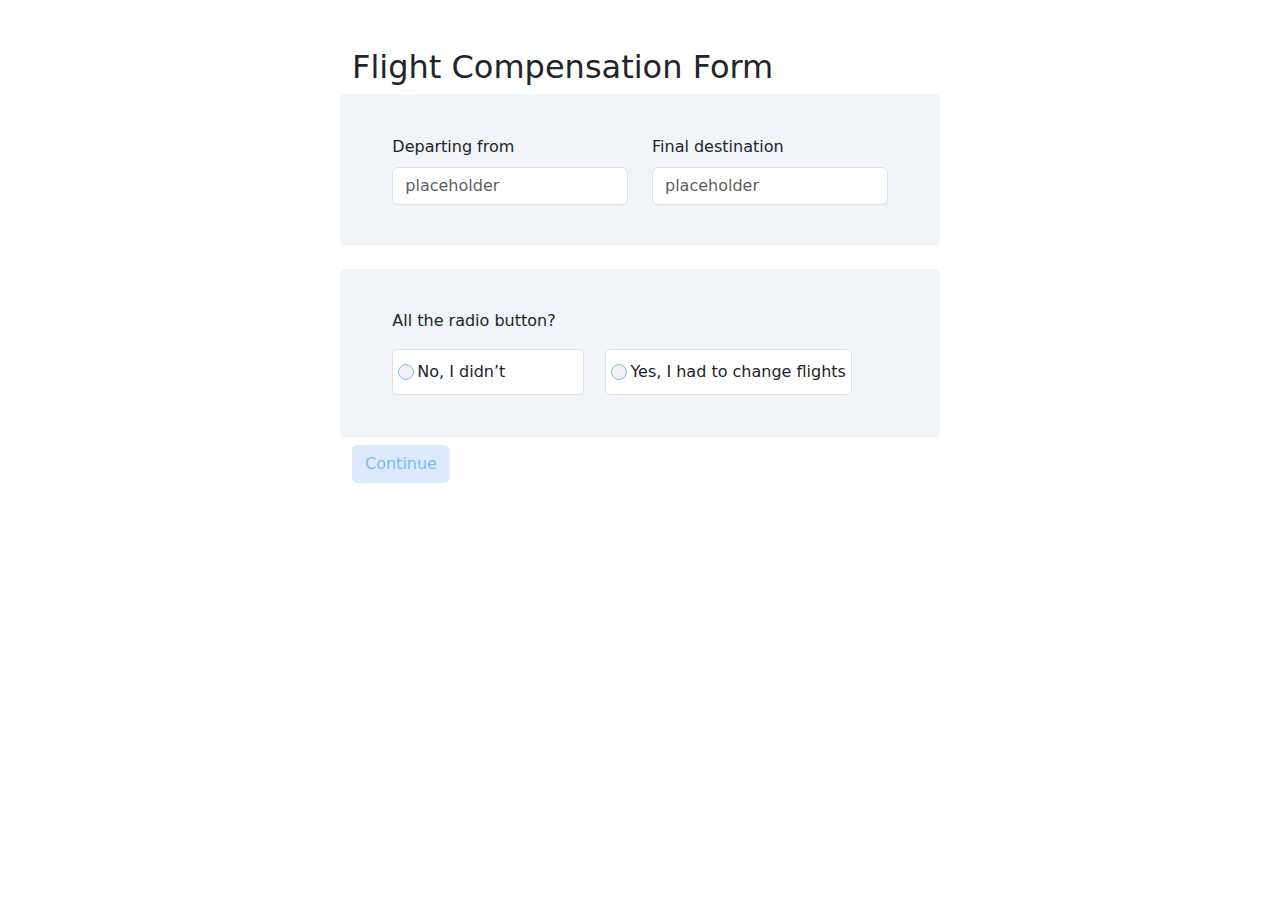
<file: index.html>
<!DOCTYPE html>
<html lang="en">
<head>
    <meta charset="UTF-8">
    <meta name="viewport" content="width=device-width, initial-scale=1.0">
    <title>Flight Details Form</title>
    <link href="https://cdn.jsdelivr.net/npm/bootstrap@5.3.0-alpha1/dist/css/bootstrap.min.css" rel="stylesheet">
    <link rel="stylesheet" href="style.css">
</head>
<body>

<div class="container mt-5">
    <h2>Flight Compensation Form</h2>

    <div class="row text-input mb-4">
        <div class="col-md-6 mb-3 mb-md-0">
            <label for="departingFrom" class="form-label">Departing from</label>
            <input type="text" class="form-control" id="departingFrom" placeholder="placeholder">
        </div>

        <div class="col-md-6">
            <label for="finalDestination" class="form-label">Final destination</label>
            <input type="text" class="form-control" id="finalDestination" placeholder="placeholder">
        </div>
    </div>

    

    <div class="row radio-input mt-2">
        <p>All the radio button?</p>
        <div class="col-md-12">
           
            <div class="form-check radio-btn form-check-inline">
                <input class="form-check-input" type="radio" name="connectingFlights" id="noConnectingFlights" value="no">
                <label class="form-check-label" for="noConnectingFlights">No, I didn’t</label>
            </div>
            <div class="form-check  radio-btn form-check-inline">
                <input class="form-check-input" type="radio" name="connectingFlights" id="yesConnectingFlights" value="yes">
                <label class="form-check-label" for="yesConnectingFlights">Yes, I had to change flights</label>
            </div>
        </div>
    </div>
    <button class="btn mt-2 btn-input">Continue</button>
    
</div>

<script src="https://cdn.jsdelivr.net/npm/@popperjs/core@2.9.2/dist/umd/popper.min.js"></script>
<script src="https://stackpath.bootstrapcdn.com/bootstrap/5.3.0-alpha1/js/bootstrap.min.js"></script>
</body>
</html>
</file>
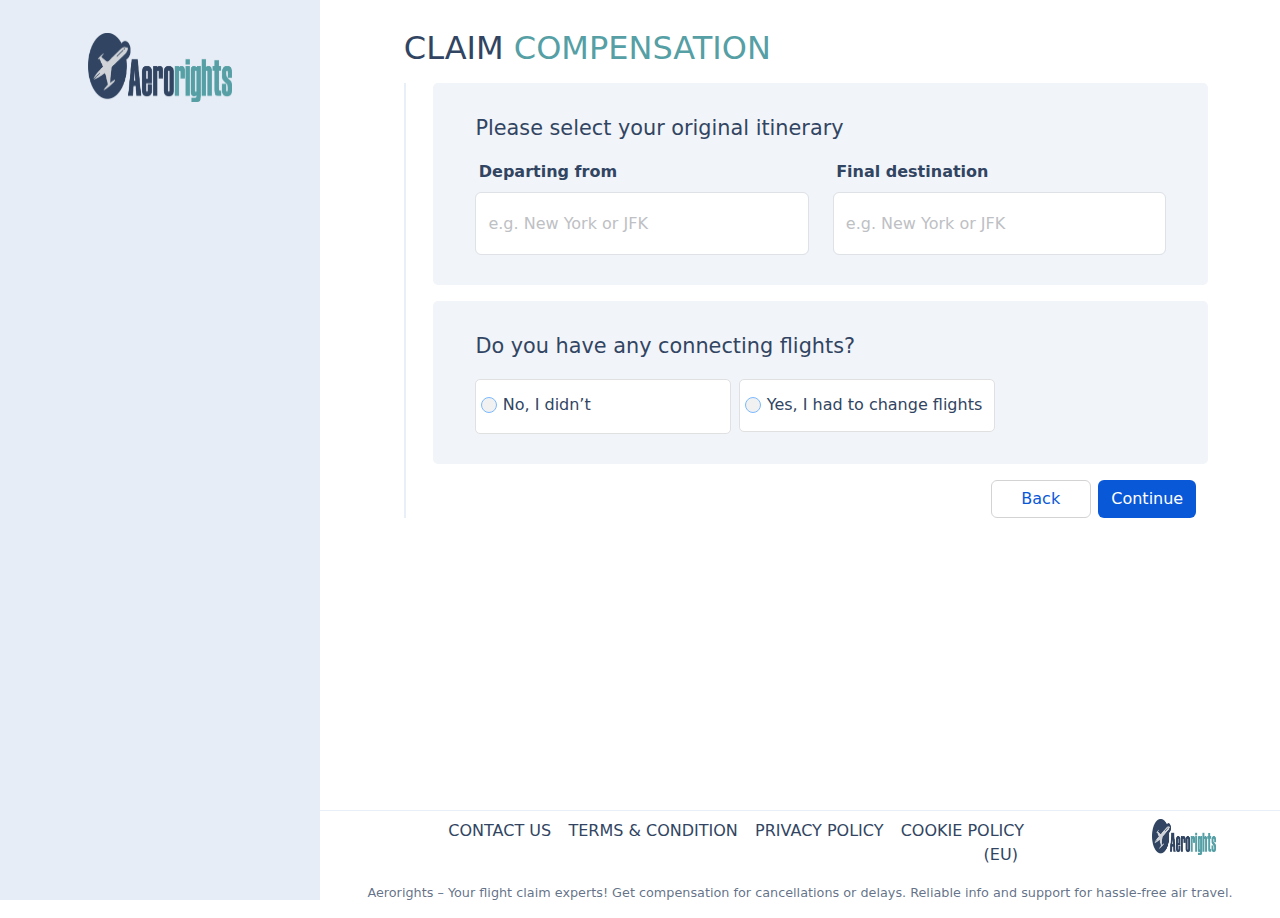
<file: inputfeild/index.html>
<!DOCTYPE html>
<html lang="en">
<head>
    <meta charset="UTF-8">
    <meta name="viewport" content="width=device-width, initial-scale=1.0">
    <title>Flight Details Form</title>
    <link href="https://cdn.jsdelivr.net/npm/bootstrap@5.3.0-alpha1/dist/css/bootstrap.min.css" rel="stylesheet">
    <link rel="stylesheet" href="style.css">
</head>
<body>

<!-- sidebar -->
<div>
    <div class="sidebar">
        <div class="sidebar-logo">
            <img src="image/logo.png" alt="">
        </div>

    </div>
</div>

<!-- inuput feild -->
<div>
    <div class="input-feild">

        <div class="container input-container">
            <h2 class="head-text"><span>CLAIM</span><span> COMPENSATION</span></h2>
        
            <div class="whole_input_feild">
                <div class="row text-input mb-3">
                    <p class="input-feild-text">Please select your original itinerary</p>
                    <div class="col-md-6 mb-3 mb-md-0">
                        <label for="departingFrom" class="form-label"><b>Departing from</b></label>
                        <input type="text" class="form-control" id="departingFrom" placeholder="e.g. New York or JFK">
                    </div>
            
                    <div class="col-md-6">
                        <label for="finalDestination" class="form-label"><b>Final destination</b></label>
                        <input type="text" class="form-control" id="finalDestination" placeholder="e.g. New York or JFK">
                    </div>
                </div>
            
                <div class="row radio-input mb-2">
                    <p class="input-feild-text">Do you have any connecting flights?</p>
                    <div class="col-12 d-flex  flex-column flex-md-row justify-content-start">
                        <div class="form-check radio-btn mb-2 mb-md-0 me-md-2">
                            <input class="form-check-input" type="radio" name="connectingFlights" id="noConnectingFlights" value="no">
                            <label class="form-check-label" for="noConnectingFlights">No, I didn’t</label>
                        </div>
                        <div class="form-check radio-btn">
                            <input class="form-check-input" type="radio" name="connectingFlights" id="yesConnectingFlights" value="yes">
                            <label class="form-check-label" for="yesConnectingFlights">Yes, I had to change flights</label>
                        </div>
                    </div>
                </div>
                <div class=" button-class">
                    <button class="btn mt-2 btn-input back">Back</button>
                    <button class="btn mt-2 btn-input">Continue</button>
                </div>
                
    
            </div>
            
            
        </div>
        
    </div>

    <!-- <div>
        jdjsjjdk
    </div> -->
</div>
<div class="footer">
    <div class="footer-content mt-2">
        <div class="list">
            <ul>
                <li>CONTACT US</li>
                <li>TERMS & CONDITION</li>
                <li>PRIVACY POLICY</li>
                <li>COOKIE POLICY (EU)</li>
            </ul>

        </div>
        <div class="footer-image">
            <img src="image/logo.png" alt="">
        </div>

    </div>
    <div class="footer-text">
        <p>Aerorights – Your flight claim experts! Get compensation for cancellations or delays. Reliable info and support for hassle-free air travel.</p>
    </div>
</div>


<script src="https://cdn.jsdelivr.net/npm/@popperjs/core@2.9.2/dist/umd/popper.min.js"></script>
<script src="https://stackpath.bootstrapcdn.com/bootstrap/5.3.0-alpha1/js/bootstrap.min.js"></script>
</body>
</html>
</file>
<file: style.css>
.container {
  max-width: 600px;
} 

.text-input{
  background:#F1F4F8;
  padding: 7%;
  border-radius: 5px;
}

.radio-input{
  background:#F1F4F8;
  padding: 7%;
  border-radius: 5px;
}
.radio-btn{
  background: #ffffff;
  padding-top: 2%;
  padding-bottom: 2%;
  padding-right: 1%;
  min-width: 15vw;
  border:1px solid #e0e0e0;
  border-radius: 5px;
}
.radio-btn:hover{
  border-color: rgb(115, 150, 239);
}

input[type="radio"]{
    position: relative;
    left: 5px;
    top: 0px;
    background-color: #f2f1f1;
    border: 1px solid #7AB9ff;
}
.btn-input{
  background:#3b89ef2e;
  color: #7AB9ff;
}
</file>
<file: inputfeild/style.css>
body{
  background: #ffffff;
}

.input-feild{
  /* background: #ffffff; */
  height: 90vh;
  display: flex;
  justify-content: center;
  
}
.head-text span:nth-child(1){
  color: #314562;

}
.head-text span:nth-child(2){
  color: #559FA5;


}
.container {
  max-width: 850px;
  /* background: #c24141; */
  
  padding:3% ;
} 
.whole_input_feild{
  border-left:2px solid #e8eff9 ;
  padding-left: 5%;
  margin-top: 2%;
}
.input-feild-text{
  font-size: 1.3rem;
  color:#314562
}

.text-input, .radio-input {
  background:#F1F4F8;
  padding: 4%;
  border-radius: 5px;
}

.radio-btn {
  background: #ffffff;
  /* padding: 10px; */
  padding-top:2% ;
  padding-bottom: 2%;
  
  border: 1px solid #e0e0e0;
  border-radius: 5px;
  min-width: 20vw;
}

.radio-btn:hover {
  border-color: rgb(115, 150, 239);
}


input[type="text"]{
  height: 7vh;
  
}
input[type="text"]:focus{
  /* border-color: none; */
  box-shadow: none;
  outline: 0!important;
}
input[type="radio"] {
    
  position: relative;
  left: 5px;
  top: 0px;
  background-color: #f2f1f1;
  border: 1px solid #7AB9ff;
  vertical-align: middle;
}

.btn-input {
  color: white;
  background-color: #0958D7;
  margin-left: 1%;
}
.btn-input:hover{
  background: #3b89ef;
  color: #fefefe;
}

.button-class{
  display:flex;
  justify-content: end;
}
.back{
  background: white;
  border: 0.5px solid #D3D3D3;
  color:#0958D7;
  width: 100px;
}
.back:hover{
  background: white;
  border: 0.5px solid #D3D3D3;
  color:#0958D7;
 
  
}

label{
  padding-left: 1%;
  color: #314562;
  
}

.radio-btn label{
  cursor: pointer;
  display: block;
}

/* sidebar */
.sidebar{
  height: 100vh;
  background-color: #E7EDF6;
  width: 25vw;
  float: left;
}

.sidebar-logo{
  /* background: #ffffff; */
  height: 15vh;
  display: flex;
  justify-content: center;
  align-items: center;
}
.sidebar-logo img{
  width: 11.31vw;
  height: 7.59vh;
  
}

.footer{
  border-top:1px solid #e8eff9 ;
  /* background: #000; */
}

.footer ul li{
  list-style: none;
  display: inline;
  padding: 1%;
  font-size: 1rem;
  color:#314562;
}

.footer img{
  width: 5vw;
  height: 4vh;
}

.footer-content{
  display: flex;
  /* background: #000; */
  justify-content: space-around;
}

.footer-content .list{
  /* background: #000; */
  width: 50vw;

}
.list ul{
  /* background: #b7b7b7; */
  text-align: right;
}

.footer-text p{
  font-size: 0.80rem;
  text-align: center;
  color:#314562C2;

   
}

input[type="text"]::placeholder{
  color: #BEC0C4;
}

/* responsive */

/* 
@media only screen and (width<1250){
  .footer-text p{
    background: #000 !important;
  }
} */

@media only screen and (width<800px){
  .sidebar{
    display: none;
  }

  .button-class{
    display:flex;
    justify-content: start;
  }


  .footer{
    border-top:1px solid rgb(208, 205, 205) ;
    /* background: #e7e7e7; */
  }
  

  
  .footer img{
    width: 20vw;
    height: 4vh;
  }
  
  .list li{
    /* background: #ffffff;; */
    display: block !important;
  }
 
  .list ul{
    /* background: #000; */
    
    /* background: #b7b7b7; */
    text-align: left;
  }

  .footer-image{
    /* background: #000; */
      display: flex;
      justify-content: left;
      align-items: center;
    }
  

    .footer-text p{
      padding: 3% !important;
    }



}
</file>
